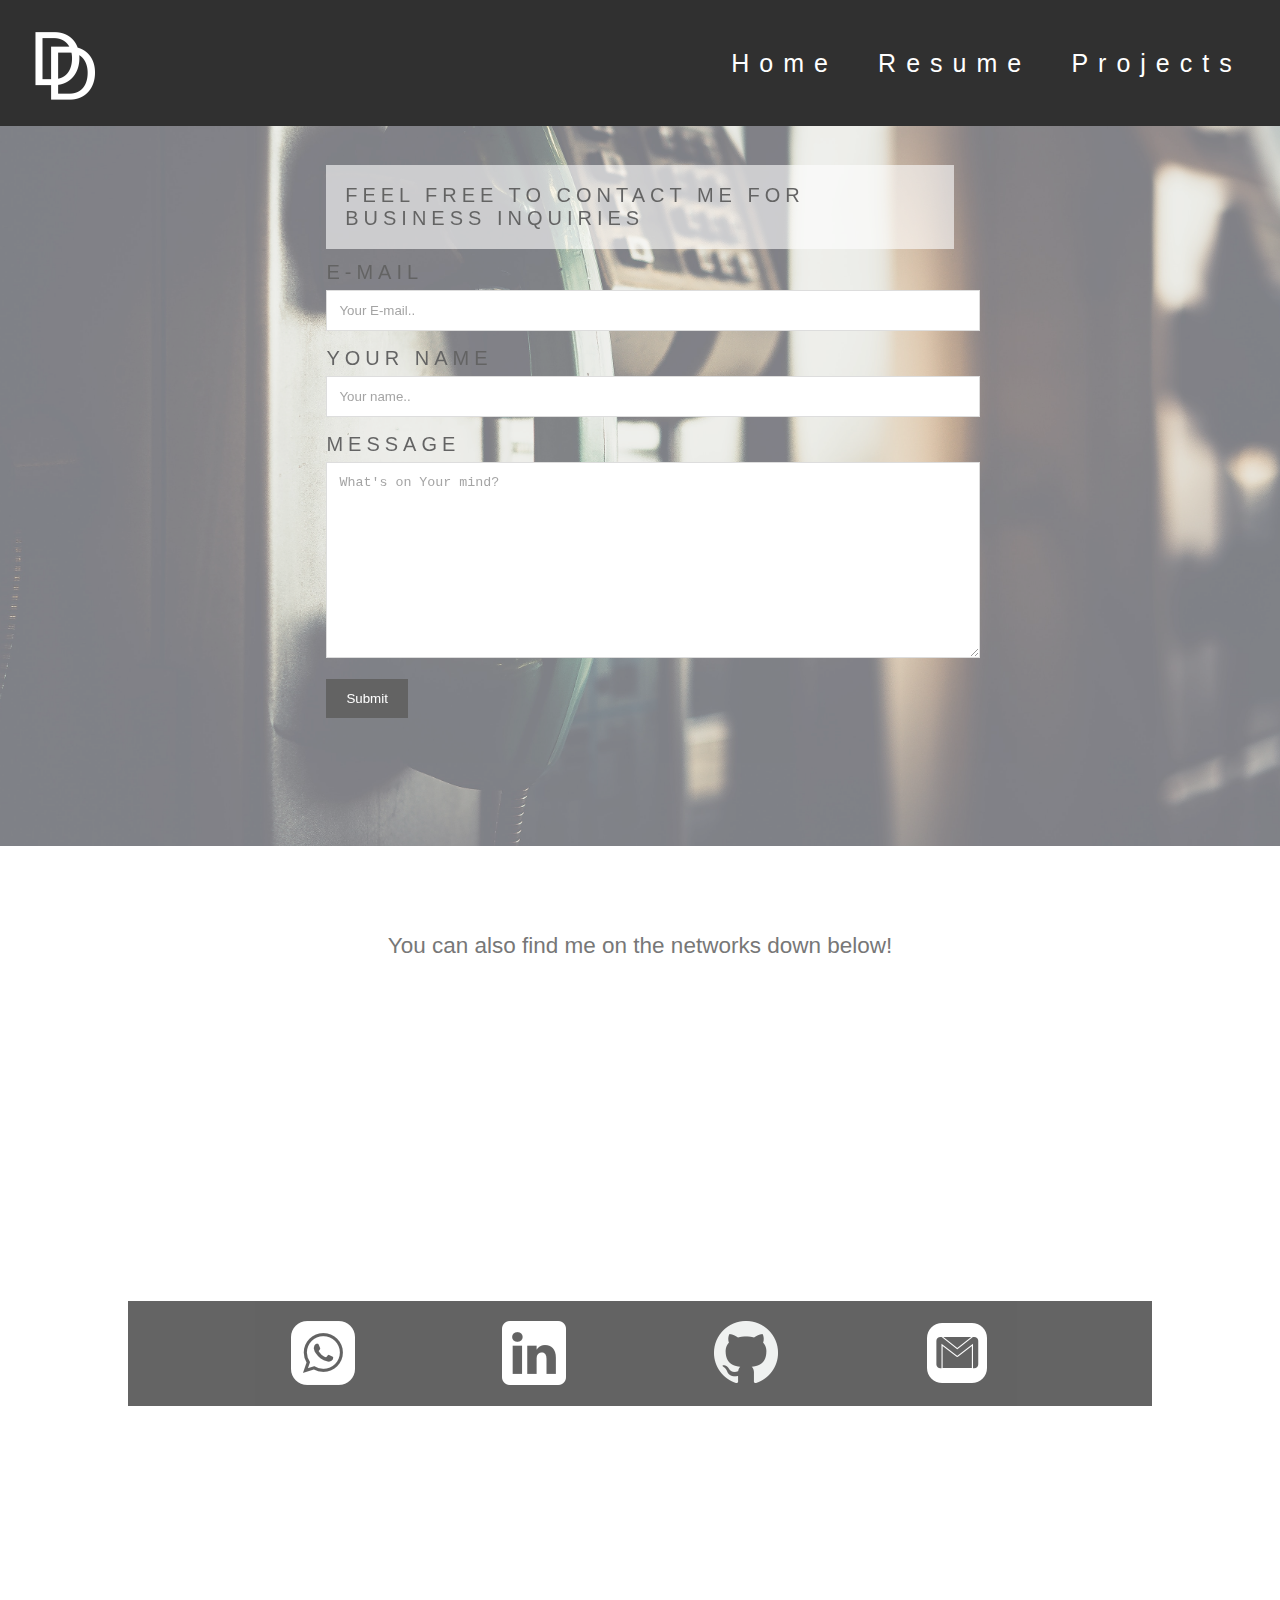
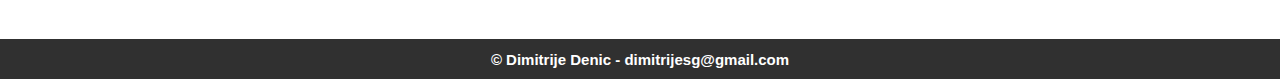
<file: contact.html>
<!DOCTYPE html>
<html>
<head>
	<title>Contact - Dimitrije Denić</title>
	<link rel="shortcut icon" href="img/1icon.png" type="image/x-icon"/>
	<meta charset="utf-8">
	<link rel="stylesheet" type="text/css" href="style.css">
</head>
<body>
	<div id="nav-moove">
		<header>
			<img onclick="location.href = 'index.html';" id="icon" class="shadow-inset-center" src="img/2icon.png">
			<nav id="nav">

				<ul>
					<li>
						<a class="nav_button" href="index.html">Home</a>
					</li>
					<li>
						<a class="nav_button" href="resume.html">Resume</a>
					</li>
					<li>
						<a class="nav_button" href="projects.html">Projects</a>
					</li>
				</ul>

			</nav>
		</header>
	</div>
	
	<div class="bgimg-9">
			<div id="contact-part">
		<div class="column">
			<h3 id="contact-text" style="background-color:rgba(255, 255, 255,60%);margin-bottom: 2%; ">Feel Free to contact me for business inquiries</h3>
			<form action="mailto:dimitrijesg@gmail.com">
				<label for="email">E-mail</label>
				<input type="text" id="email" name="email" placeholder="Your E-mail..">
				<label for="fname">Your Name</label>
				<input type="text" id="name" name="name" placeholder="Your name..">
				
				<label for="subject">Message</label>
				<textarea id="subject" name="subject" placeholder="What's on Your mind?" style="height:170px"></textarea>
				<input type="submit" value="Submit">
			</form>
		</div>
	</div></div>
	</div>
	
	<section>
		<div id="main-headding" style="color: #777;background-color:white;text-align:center;padding:50px 80px;text-align: justify;">
			<h3 id="main-title"></h3>
			<p id="welcome-text">You can also find me on the networks down below!</p>
		</div>

	</div>
</section>


<div class="bgimg-8">
	<div class="caption">
		<div id="contact-icons">
			<a class="contact_icons" href="https://wa.me/381637894490" target="_blak"><img src="img/whatsapp.png"></a>
			<!--<a class="contact_icons" href="https://www.facebook.com/dimitrije.denic.14" target="_blak"><img src="img/facebook.png"></a>
			<a class="contact_icons" href="https://www.instagram.com/dimitrije_denic/" target="_blak"><img src="img/instagram.png"></a>-->
			<a class="contact_icons" href="https://www.linkedin.com/in/dimitrije-deni%C4%87-3134a9207/" target="_blak"><img src="img/linkedin.png"></a>
			<a class="contact_icons" href="https://github.com/DimitrijeDenic" target="_blak"><img src="img/GitHub-Mark-64px.png"></a>
			<a class="contact_icons" href="mailto:dimitrijesg@gmail.com"><img src="img/mail.png"></a>
		</div>
	</div>
</div>

<!--<div style="position:relative;">
	<div style="color:#ddd;background-color:#303030;text-align:center;padding:50px 80px;text-align: center;">
		<h2></h2>
	</div>
</div>-->


<footer>
	<h4 id="copiright">&#169 Dimitrije Denic - dimitrijesg@gmail.com</h4>
</footer>
<script type="text/javascript">

</script>
</body>
</html>
</file>
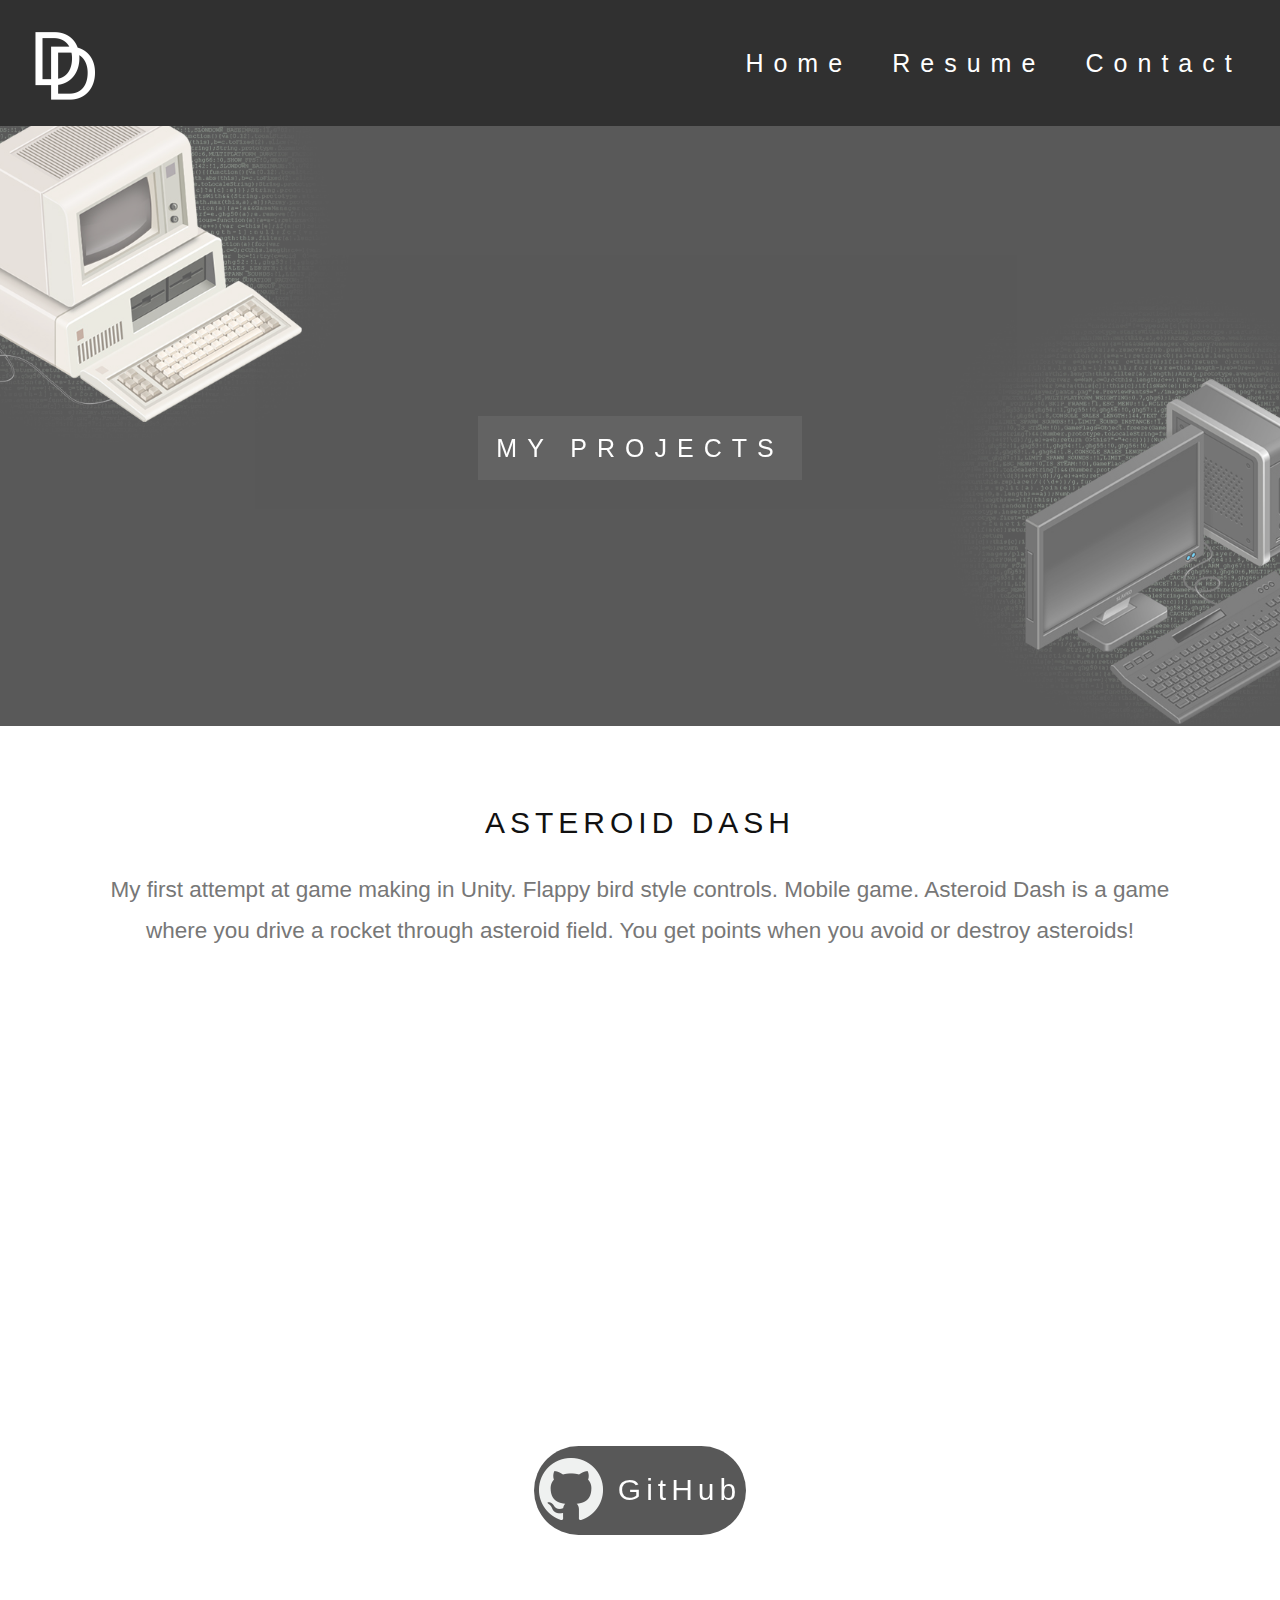
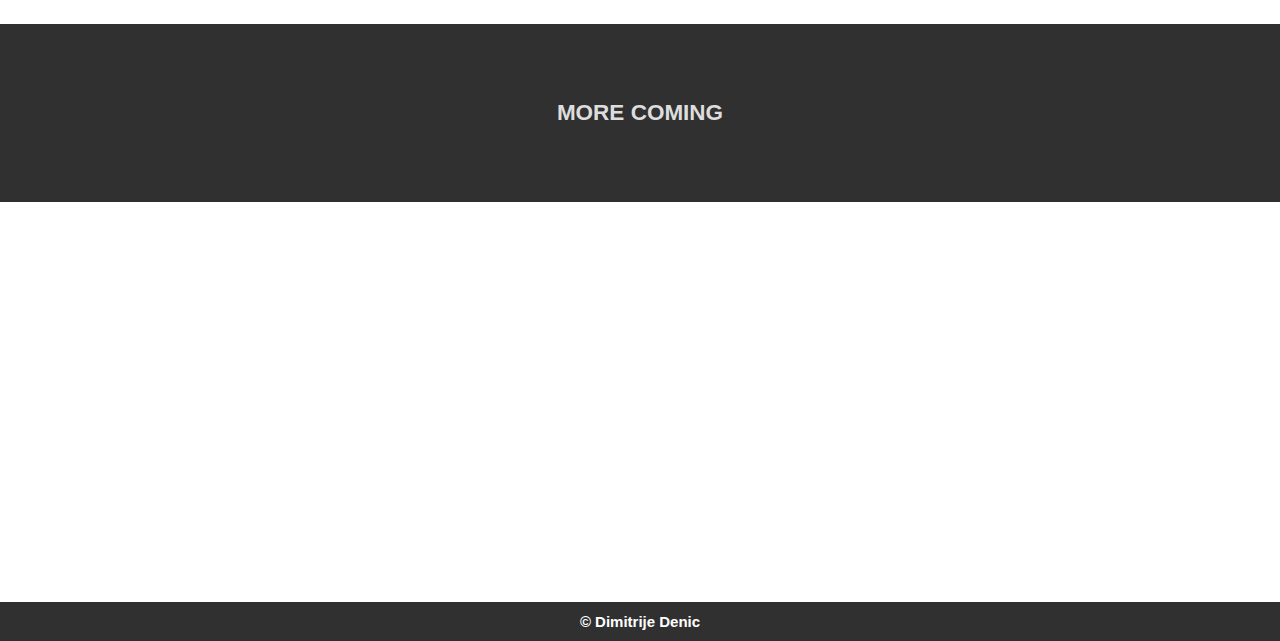
<file: projects.html>
<!DOCTYPE html>
<html>
<head>
	<title>Dimitrije Denić</title>
	<link rel="shortcut icon" href="img/1icon.png" type="image/x-icon"/>
	<meta charset="utf-8">
	<link rel="stylesheet" type="text/css" href="style.css">
</head>
<body>
	<div id="nav-moove">
		<header>
			<img onclick="location.href = 'index.html';" id="icon" class="shadow-inset-center" src="img/2icon.png">
			<nav id="nav">

				<ul>
					<li>
						<a class="nav_button" href="index.html">Home</a>
					</li>
					<li>
						<a class="nav_button" href="resume.html">Resume</a>
					</li>
					<li>
						<a class="nav_button" href="contact.html">Contact</a>
					</li>
				</ul>

			</nav>
		</header>
	</div>
	
	<div class="bgimg-5">
		<div class="caption ">
			<span class="border shadow-pop-tl" style="text-transform:uppercase;">my projects</span><br><br>
			
		</div>
	</div>
	
	<section>
		<div id="main-headding" style="color: #777;background-color:white;text-align:center;padding:50px 80px;text-align: justify;">
			<h3 id="main-title"> ASTEROID DASH</h3>
			<p id="welcome-text">My first attempt at game making in Unity. Flappy bird style controls. Mobile game. Asteroid Dash is a game where you drive a rocket through asteroid field. You get points when you avoid or destroy asteroids! </p>
		</div>
	</div>
</section>

<div class="bgimg-6">
	<div class="caption">
		<div class="game">
			<iframe frameborder="0" src="https://itch.io/embed/931632?border_width=0&amp;link_color=656464" width="550" height="165" style=""><a href="https://dimitrijedenic.itch.io/asteroid-dash">Asteroid Dash by DimitrijeDenic</a></iframe><br>
			<a id="github" href="https://github.com/DimitrijeDenic/Asteroid-Dash"><img id="github-img" src="img/GitHub-Mark-64px.png">GitHub</a>

		</div>
	</div>
</div>

<div style="position:relative;">
	<div style="color:#ddd;background-color:#303030;text-align:center;padding:50px 80px;text-align: center;">
		<h2>MORE COMING</h2>
	</div>
</div>

<div class="bgimg-7">
	
</div>
<footer>
	<h4 id="copiright">&#169 Dimitrije Denic</h4>
</footer>
<script type="text/javascript">
	
</script>
</body>
</html>
</file>
<file: style.css>
body, html {
	height: 100%;
	margin: 0;
	font: 400 15px/1.8 "Lato", sans-serif;
	color: #777;
}

.bgimg-1, .bgimg-2, .bgimg-3, .bgimg-4, .bgimg-5, .bgimg-6, .bgimg-7,.bgimg-8,.bgimg-9 {
	position: relative;
	opacity: 0.65;
	background-attachment: fixed;
	background-position: center;
	background-repeat: no-repeat;
	background-size: cover;

}
.bgimg-1 {
	background-image: url("img/20210102_150710.png");
	min-height: 90%;
}

.bgimg-2 {
	background-image: url("img/computer-programming.jpg");
	min-height: 400px;
}

.bgimg-3 {
	background-image: url("img/1computer-programming.jpg");
	min-height: 400px;
}
.bgimg-4 {
	background-image: url("img/bgimg1.jpg");
	min-height: 80%;
}
.bgimg-5 {
	background-image: url("img/projects2.jpg");
	min-height: 600px;
}
.bgimg-6 {
	background-image: url("img/projects1.jpg");
	min-height: 600px;
}
.bgimg-7 {
	background-image: url("img/projects2.jpg");
	min-height: 400px;
}
.bgimg-8 {
	background-image: url("img/contact.jpg");
	min-height: 600px;
}
.bgimg-9 {
	background-image: url("img/contact2.jpg");
	min-height: 80%;
}

.caption {
	position: absolute;
	left: 0;
	top: 50%;
	width: 100%;
	text-align: center;
	color: #000;
}






.shadow-pop-tl:hover {
	-webkit-animation: shadow-pop-tl 0.3s cubic-bezier(0.470, 0.000, 0.745, 0.715) both;
	        animation: shadow-pop-tl 0.3s cubic-bezier(0.470, 0.000, 0.745, 0.715) both;
}
@-webkit-keyframes shadow-pop-tl {
  0% {
    -webkit-box-shadow: 0 0 #3e3e3e, 0 0 #3e3e3e, 0 0 #3e3e3e, 0 0 #3e3e3e, 0 0 #3e3e3e, 0 0 #3e3e3e, 0 0 #3e3e3e, 0 0 #3e3e3e;
            box-shadow: 0 0 #3e3e3e, 0 0 #3e3e3e, 0 0 #3e3e3e, 0 0 #3e3e3e, 0 0 #3e3e3e, 0 0 #3e3e3e, 0 0 #3e3e3e, 0 0 #3e3e3e;
    -webkit-transform: translateX(0) translateY(0);
            transform: translateX(0) translateY(0);
  }
  100% {
    -webkit-box-shadow: -1px -1px #3e3e3e, -2px -2px #3e3e3e, -3px -3px #3e3e3e, -4px -4px #3e3e3e, -5px -5px #3e3e3e, -6px -6px #3e3e3e, -7px -7px #3e3e3e, -8px -8px #3e3e3e;
            box-shadow: -1px -1px #3e3e3e, -2px -2px #3e3e3e, -3px -3px #3e3e3e, -4px -4px #3e3e3e, -5px -5px #3e3e3e, -6px -6px #3e3e3e, -7px -7px #3e3e3e, -8px -8px #3e3e3e;
    -webkit-transform: translateX(8px) translateY(8px);
            transform: translateX(8px) translateY(8px);
  }
}
@keyframes shadow-pop-tl {
  0% {
    -webkit-box-shadow: 0 0 #3e3e3e, 0 0 #3e3e3e, 0 0 #3e3e3e, 0 0 #3e3e3e, 0 0 #3e3e3e, 0 0 #3e3e3e, 0 0 #3e3e3e, 0 0 #3e3e3e;
            box-shadow: 0 0 #3e3e3e, 0 0 #3e3e3e, 0 0 #3e3e3e, 0 0 #3e3e3e, 0 0 #3e3e3e, 0 0 #3e3e3e, 0 0 #3e3e3e, 0 0 #3e3e3e;
    -webkit-transform: translateX(0) translateY(0);
            transform: translateX(0) translateY(0);
  }
  100% {
    -webkit-box-shadow: -1px -1px #3e3e3e, -2px -2px #3e3e3e, -3px -3px #3e3e3e, -4px -4px #3e3e3e, -5px -5px #3e3e3e, -6px -6px #3e3e3e, -7px -7px #3e3e3e, -8px -8px #3e3e3e;
            box-shadow: -1px -1px #3e3e3e, -2px -2px #3e3e3e, -3px -3px #3e3e3e, -4px -4px #3e3e3e, -5px -5px #3e3e3e, -6px -6px #3e3e3e, -7px -7px #3e3e3e, -8px -8px #3e3e3e;
    -webkit-transform: translateX(8px) translateY(8px);
            transform: translateX(8px) translateY(8px);
  }
}





.game{
	margin-top: -5%;
	position: absolute;
	top: 50%;
	width: 100%;
	text-align: center;
}

.caption span.border {
	background-color: #111;
	color: #fff;
	padding: 18px;
	font-size: 25px;
	letter-spacing: 10px;
}

h3 {
	letter-spacing: 5px;
	text-transform: uppercase;
	font: 20px "Lato", sans-serif;
	color: #111;
}
li{
	display: inline-flex;
	justify-content: center;
	background-color:transparent;
	color: #fff;
	padding: 18px;
	font-size: 25px;
	letter-spacing: 10px;
	border-radius: 20px;
	transition: all 1s;
}
li:hover{
	background-color:#404040;
	transition: all 1s;
}
a{
	color: white;
	text-decoration: none;

}
a:visited{
	color:white;
}
a.nav_button{
	transition: all 1s;
}
header{
	padding: 0.6%;
	background-color:#303030;

}
#github{
	display: inline-flex;
	align-items: center;
	justify-content: center;
	font-size: 200%;
	letter-spacing: 5px;
	-webkit-filter: invert(1);
   filter: invert(1);
   color: black;
   background-color: white;
   padding: 1%;
   border-radius:50px; 
   margin-top: 1%;
   transition: all 1s;
}
#github-img{
	padding-right: 8%;
}
#github:hover{
	background-color: darkgrey;
	transition: all 1s;

}





.shadow-inset-center {
	-webkit-animation: shadow-inset-center 1s cubic-bezier(0.250, 0.460, 0.450, 0.940) both;
	        animation: shadow-inset-center 1s cubic-bezier(0.250, 0.460, 0.450, 0.940) both;
}
@-webkit-keyframes shadow-inset-center {
  0% {
    -webkit-box-shadow: inset 0 0 0 0 rgba(0, 0, 0, 0);
            box-shadow: inset 0 0 0 0 rgba(0, 0, 0, 0);
  }
  100% {
    -webkit-box-shadow: inset 0 0 14px 0px rgba(0, 0, 0, 0.5);
            box-shadow: inset 0 0 14px 0px rgba(0, 0, 0, 0.5);
  }
}
@keyframes shadow-inset-center {
  0% {
    -webkit-box-shadow: inset 0 0 0 0 rgba(0, 0, 0, 0);
            box-shadow: inset 0 0 0 0 rgba(0, 0, 0, 0);
  }
  100% {
    -webkit-box-shadow: inset 0 0 14px 0px rgba(0, 0, 0, 0.5);
            box-shadow: inset 0 0 14px 0px rgba(0, 0, 0, 0.5);
  }
}







#icon{
	margin:0.3%;
	padding: 0.1%;
	position: absolute;
	background-attachment: scroll;
	background-position: 10% 10%;
	width:auto;
	height: auto;
	max-width: 100px;
	max-height: 100px;
	border-radius: 100%;
	transition: all 1s;
	margin-bottom: 10%;
	
}
#icon:hover{
	background-color: #404040;
	transition: all 1s;
}
#main-heading{
	color: #777;
	background-color:white;
	text-align:center;
	padding:50px 80px;
	text-align: justify;
}
#main-title{
	text-align: center;
	font-size: 200%;
}
#nav{
	display: flex;
	justify-content: flex-end;
	align-items: center;
	margin-right: 1%;

}
p{
	text-align: center;
	font:"Lato", sans-serif;
	font-size: 120%;
}
#welcome-text{
	font-size: 150%;
}
#about-me{
	background-color: rgba(0, 0, 0, 70%);
	margin-top: -4%;
	margin-right: 2%;
	margin-left: 2%;
	padding: 1%;
	text-align: center;
	font:"Lato", sans-serif;
	color: white;
	font-size: 150%;
}
.fade-in {
animation: fadeIn ease 7s;
-webkit-animation: fadeIn ease 7s;
-moz-animation: fadeIn ease 7s;
-o-animation: fadeIn ease 7s;
-ms-animation: fadeIn ease 7s;
}
@keyframes fadeIn {
0% {opacity:0;}
100% {opacity:1;}
}

@-moz-keyframes fadeIn {
0% {opacity:0;}
100% {opacity:1;}
}

@-webkit-keyframes fadeIn {
0% {opacity:0;}
100% {opacity:1;}
}

@-o-keyframes fadeIn {
0% {opacity:0;}
100% {opacity:1;}
}

@-ms-keyframes fadeIn {
0% {opacity:0;}
100% {opacity:1;}
}

#ita{
	color:#03a1fc;
	transition: all 1s;

}
#ita:hover{
	color:grey;
	transition: all 1s;

}
#copiright{
	color: white;
	margin-top: 0%;
	padding: 0.5%;
	background-color: #303030;
	text-align: center;
}
@media only screen and (max-device-width: 1200px){
	#about-me{
	background-color: rgba(0, 0, 0, 70%);
	margin-top: -10%;
	margin-right: 2%;
	margin-left: 2%;
	padding: 1%;
	text-align: center;
	font:"Lato", sans-serif;
	color: white;
	font-size: 150%;
}
}
@media only screen and (max-device-width: 1024px) {
	.bgimg-1, .bgimg-2, .bgimg-3,.bgimg-4,.bgimg-5,.bgimg-6, .bgimg-7,.bgimg-8,.bgimg-9 {
		background-attachment: scroll;
	}

	a.nav_button{
		display: block;

		color: #fff;
		padding: 18px;
		font-size: 25px;
		letter-spacing: 10px;
	}
	li:hover{
		background-color:#373f47;
	}
	img{
		display: block;
	}
	#icon{
		margin-top: 2%;
	}
	#about-me{
	background-color: rgba(0, 0, 0, 70%);
	margin-top: -15%;
	margin-right: 2%;
	margin-left: 2%;
	padding: 1%;
	text-align: center;
	font:"Lato", sans-serif;
	color: white;
	font-size: 150%;
}
.bgimg-1 {
	background-image: url("img/20210102_150710.png");
	min-height: 50%;
}
.bgimg-4 {
	background-image: url("img/bgimg1.jpg");
	min-height: 50%;
}
.bgimg-9 {
	background-image: url("img/contact2.jpg");
	min-height: 50%;
}
#pdf-resume{
	display: none;
}
}

#resume{
	width: 98%;
	height: 130%;
	padding: 1%;
	background: linear-gradient(to right, rgba(255, 255, 255, 30%), rgba(255, 255, 255, 30%)),url("img/20210102_150710.png"); no-repeat top center;
	background-attachment: fixed;
	background-position: center;
	background-repeat: no-repeat;
	background-size: cover;
	
  }





input[type=text], select, textarea {
	width: 100%;
	padding: 12px;
	border: 1px solid #ccc;
	margin-top: 6px;
	margin-bottom: 16px;
	resize: vertical;
}

input[type=submit] {
	background-color: #111;
	color: white;
	padding: 12px 20px;
	border: none;
	cursor: pointer;
	transition: all 1s;
}

input[type=submit]:hover {
	background-color: #777;
	transition: all 1s;
}


.container {
	border-radius: 20px;
	background-color: #f2f2f2;
	padding: 10px;
}


.column {
	float: left;
	width: 50%;
	margin-top: 6px;
	padding: 20px;
}


.row:after {
	content: "";
	display: table;
	clear: both;
}
#contact-part{
	padding: 1%;
	display: flex;
	justify-content: center;
	letter-spacing: 5px;
	text-transform: uppercase;
	font: 20px "Lato", sans-serif;
	color: #111;
}
#contact-text{
	margin: auto;
	margin-top: 0%;
	padding: 3%;
	display: flex;
	justify-content: center;
	letter-spacing: 5px;
	text-transform: uppercase;
	font: 20px "Lato", sans-serif;
	color: #111;
}

.contact_icons{
	transition: all 1s;
	display: inline-flex;
	padding: 2%;
	padding-left: 7%;
	padding-right: 7%;
	-webkit-filter: invert(1);
   filter: invert(1);
      transition: all 1s;

}
.contact_icons:hover{
	-webkit-filter: invert(0.3);
   filter: invert(0.3);
   transition: all 1s;
}
#contact-icons{
	background-color: #111;
	margin: auto;
	margin-right: 10%;
	margin-left: 10%;
	margin-top: -3%;
}
#download-resume{
	display: none;
	font-size: 200%;
	background-color: rgba(0, 0, 0, 50%);
	margin-right: 30%;
	margin-left: 30%;
	-webkit-filter: invert(0.7);
   		filter: invert(0.7);
}

@media only screen and (max-device-width: 1024px) {
	.column, input[type=submit] {
		width: 100%;
		margin-top: 0;
	}
	.contact_icons{
		padding: 3%;
		padding-left: 5%;
		padding-right: 5%;
		-webkit-filter: invert(0);
   		filter: invert(0);
	}
	#contact-icons{
		background-color: #ffffff;
	}
	#download-resume{
	color: white;
	display: block;
	margin-right: 10%;
	margin-left: 10%;
}
a.#download-resume{

	color: black;
	display: flex;
	justify-content: center;
	align-items: center;
	margin-right: 50%;
	margin-left: 50%;
	background-color: rgba(255, 255, 255, 60%);
}
}
</file>
